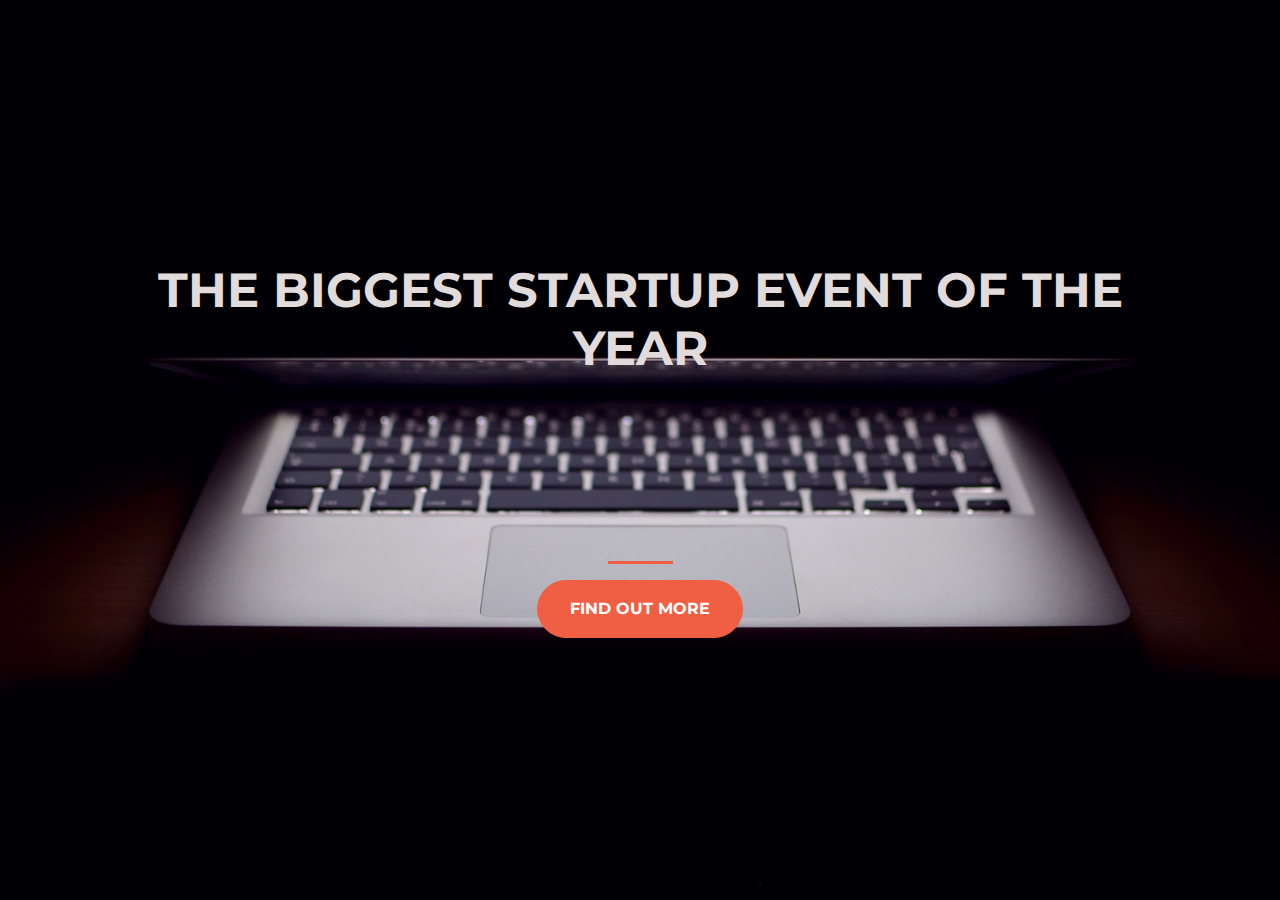
<file: index.html>
<!DOCTYPE html>
<html>
  <head>
    <title>Startup</title>
    <meta charset="utf-8">
    <meta name="viewport" content="width=device-width, initial-scale=1, shrink-to-fit=no">

    <!-- Google Fonts -->
    <link href="https://fonts.googleapis.com/css?family=Montserrat" rel="stylesheet">

    <!-- Bootstrap CSS from a CDN. This way you don't have to include the bootstrap file yourself -->
    <link rel="stylesheet" href="https://stackpath.bootstrapcdn.com/bootstrap/4.3.1/css/bootstrap.min.css" integrity="sha384-ggOyR0iXCbMQv3Xipma34MD+dH/1fQ784/j6cY/iJTQUOhcWr7x9JvoRxT2MZw1T" crossorigin="anonymous">
    
    <!-- Your own stylesheet -->
    <link rel="stylesheet" type="text/css" href="style.css">
  </head>
  <body> 
    <div class="container d-flex align-items-center h-100">
      <div class="row">
        <header class="text-center col-12">
      <h1 class="text-uppercase"><strong>The biggest startup event of the year</strong></h1>
    </header>
    <div class="buffer col-12"></div>
    <section class="text-center col-12">
      <hr>
      <a href="https://mailchi.mp/17e33787bc50/web-development">
      <button class="btn btn-primary btn-xl">Find out more</button>
    </a>
    </section>
    </div>
  </div>
  </body>
</html>
</file>
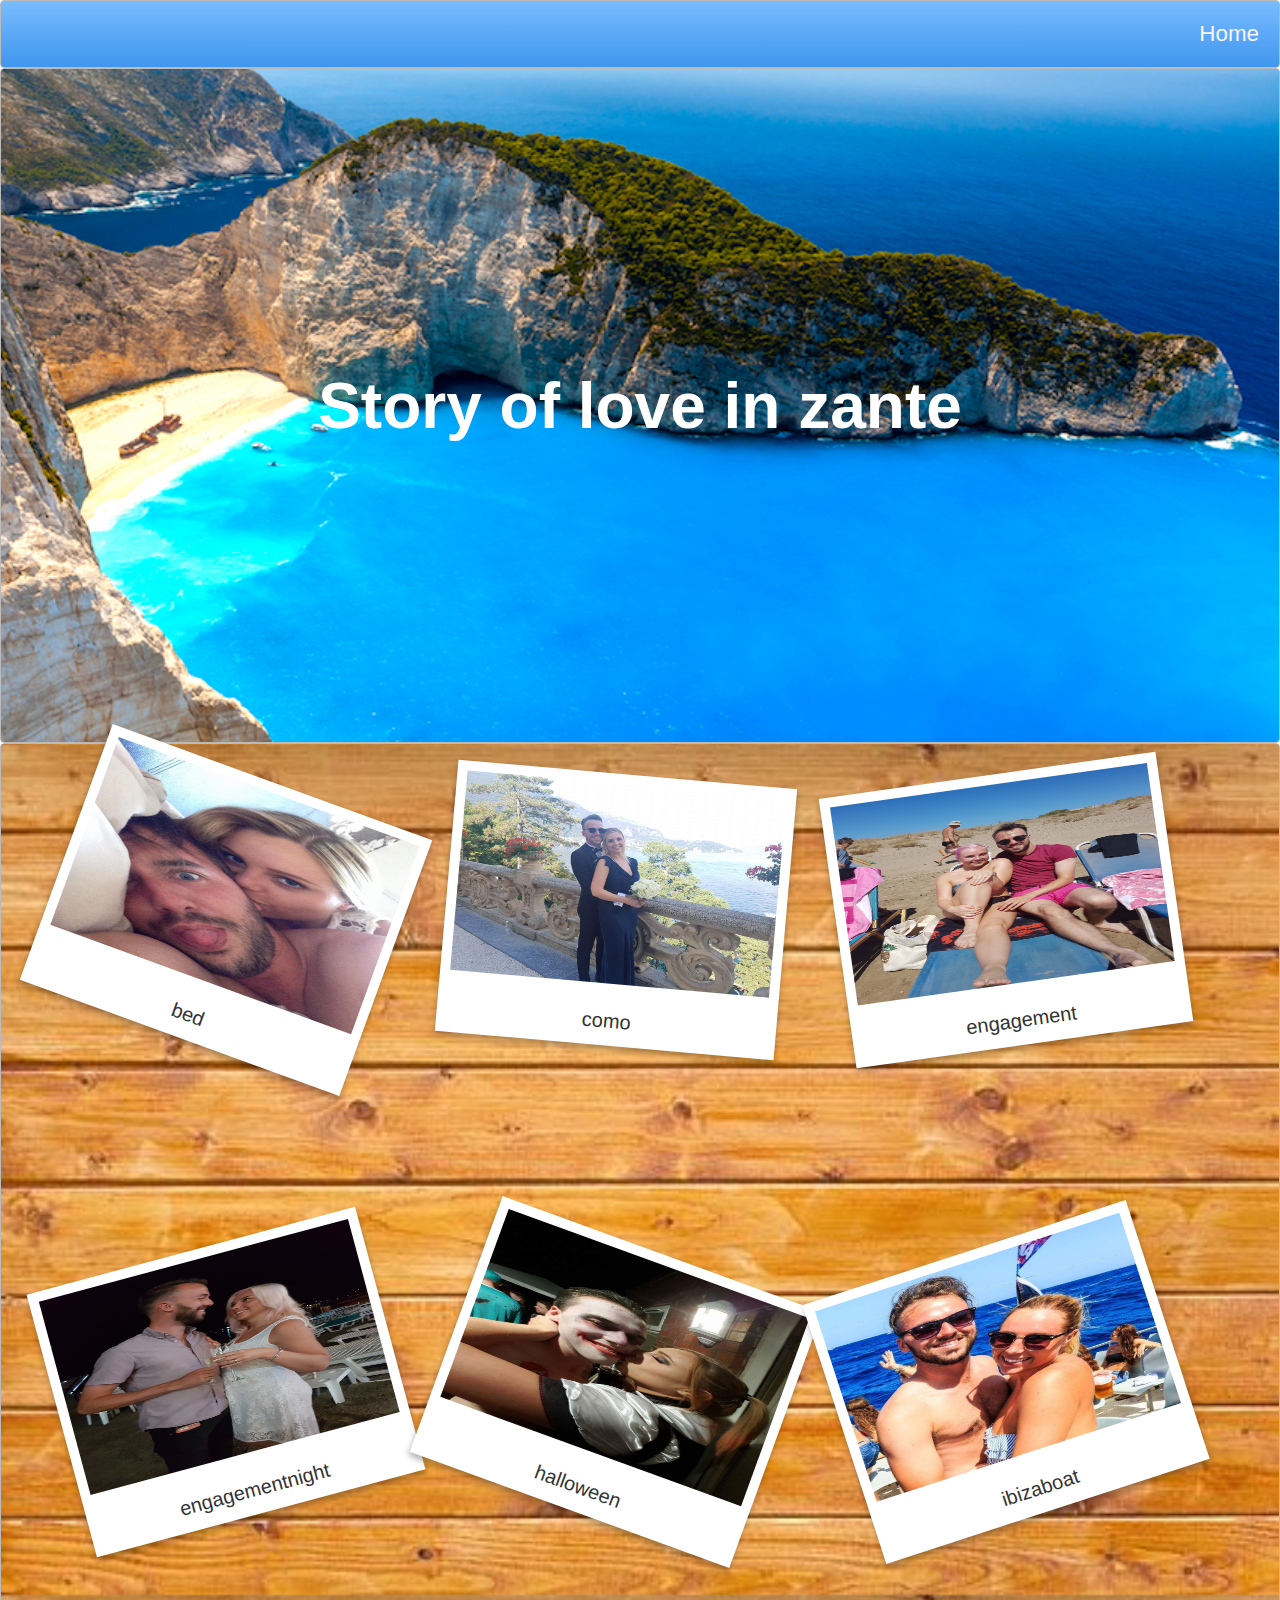
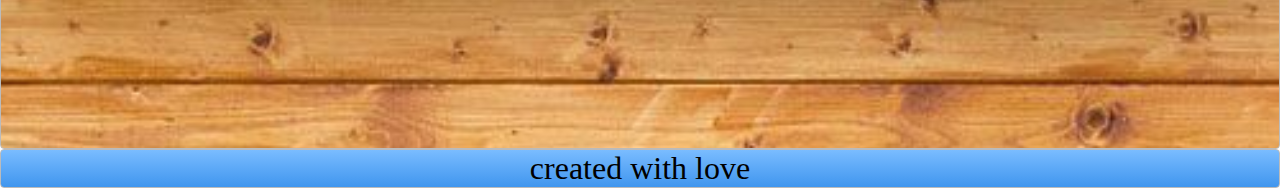
<file: test/index.html>
<!DOCTYPE html>
<html>
<head>
  <title>Layout Master</title>
  <link rel="stylesheet" type="text/css" href="./style.css">
</head>
<body>
  <nav class="zone blue">
  	<ul class="main-nav">
  	<li class="push"><a href="">Home</a></li>
  </ul>
</nav>


  <div class="container zone white">
  	<h1 class="headline">Story of love in zante</h1>
  </div>

  <div class="zone table grid-wrapper">
  <div class="polaroid-images">
  	<a href="" title="bed"><img height=200 src="./img/bed.jpg"></a>
  	<a href="" title="como"><img height=200 src="./img/como.jpg"></a>
  	<a href="" title="engagement"><img height=200 src="./img/engagement.jpg"></a>
  	<a href="" title="engagementnight"><img height=200 src="./img/engagementnight.jpg"></a>
  	<a href="" title="halloween"><img height=200 src="./img/halloween.jpg"></a>
  	<a href="" title="ibizaboat"><img height=200 src="./img/ibizaboat.jpg"></a>
  	

  </div>

  </div>



  <footer class="zone blue">created with love</footer>
</body>
</html>
</file>
<file: style.css>
body,
html {
  width: 100%;
  height: 100%;
  font-family: 'Montserrat', sans-serif; 
  background: url(header.jpg) no-repeat center center fixed; 
  -webkit-background-size: cover;
  -moz-background-size: cover;
  -o-background-size: cover;
  background-size: cover;
}

h1{
	font-size: 3rem;
	color: #e2dbdb;

}

hr{
	border-color: #f05f44;
	border-width: 3px;
	max-width: 65px;
}

.buffer{
	height:10rem;
}


.btn-xl{
	padding:1rem 2rem;
}

.btn{
	font-weight: 700;
	border-radius: 300px;
	text-transform: uppercase;
}

.btn-primary{
	background-color: #f05f44;
	border-color:  #f05f44;
}

.btn-primary:hover{
	background-color: #ee4b08;
	border-color: #ee4b08;
	border-width: 4px;
}
</file>
<file: test/style.css>
body{
    margin: auto 0;
    font-family: arial;
}

.zone {
    cursor:pointer;
    color:rgb(0,0,0);
    font-size:2em;
    border-radius:4px;
    border:1px solid #bbb;
    transition: all 0.3s linear;
}

/*nav*/
.sticky{
    position: fixed;
    top:0;
    width: 100%;
}
.main-nav{
    display:flex;
    list-style: none;
    font-size: 0.7em;
    margin: 0;
}

@media only screen and (max-width: 600px){
    .main-nav{
        font-size: 0.5em;
        padding: 0;
    }
}

.push{
    margin-left: auto;
}

li{
    padding: 20px;
}

a{
    color:#f5f5f6;
    text-decoration: none;
}

/*cover*/
.container{
   box-sizing: border-box;
   width: 100%;
   height: 75vh;
   padding:20px;
   display: grid;
   grid-template-rows: 1fr 1fr 1fr 1fr 1fr;
   grid-template-columns: 1fr 1fr 1fr 1fr 1fr;
   grid-gap: 5px;
   background: url(./img/zantebeach.jpg);
   background-size: cover
}

.headline{
    grid-row: 3;
    grid-column: 2/5;
    text-align: center;
    align-self: center;
    align-self: end;
    color: white;
}

.container>img{
    width: 100%;
}

.cover{
    width: 30rem;
}

/*grid*/

.grid-wrapper{
    display:grid;
    padding:30px;

    }


.box > img {
    width: 100%
}

/*individual cards of grid*/
.polaroid-images a{
    background:white;
    display: inline;
    float: left; 
    margin: 0 25px 200px;
    padding: 10px 10px 25px;
    text-align: center;
    text-decoration: none;
    -webkit-box-shadow:0 4px 6px rgba(0,0,0,0.3);
    -moz-box-shadow:0 4px 6px rgba(0,0,0,0.3);
    box-shadow:0 4px 6px rgba(0,0,0,0.3);
    -webkit-transition: all .15s linear;
    -moz-transition: all .15s linear;
    transition :all .15s linear;
    z-index: 0;
    position: relative;
}

.polaroid-images a:after {
    color: #333;
    font-size: 20px;
    content: attr(title);
    position: relative;
    top:15px;
}

.polaroid-images img{
    display: block;
    width: 20rem;
}

.polaroid-images a:nth-child(1n){
    -webkit-transform:rotate(20deg);
    -moz-transform:rotate(20deg);
    transform: rotate(20deg);
}

.polaroid-images a:nth-child(2n){
    -webkit-transform:rotate(5deg);
    -moz-transform:rotate(5deg);
    transform: rotate(5deg);
}

.polaroid-images a:nth-child(3n){
    -webkit-transform:rotate(-8deg);
    -moz-transform:rotate(-8deg);
    transform: rotate(-8deg);
}


.polaroid-images a:nth-child(4n){
    -webkit-transform:rotate(0deg);
    -moz-transform:rotate(0deg);
    transform: rotate(-15deg);
}

.polaroid-images a:nth-child(5n){
    -webkit-transform:rotate(0deg);
    -moz-transform:rotate(0deg);
    transform: rotate(20deg);

}

.polaroid-images a:nth-child(6n){
    -webkit-transform:rotate(0deg);
    -moz-transform:rotate(0deg);
    transform: rotate(-18deg);
}


.polaroid-images a:hover{
    -webkit-transform:rotate(0deg);
    -moz-transform:rotate(0deg);
    transform: rotate(0deg);
    -webkit-transform:scale(1.2);
    -moz-transform:scale(1.2);
    transform: scale(1.2);
     z-index:10;
    -webkit-box-shadow: 0 10px 20px rgba(0, 0, 0, .7);
    -moz-box-shadow: 0 10px 20px rgba(0,0,0,.7);
        box-shadow: 0 10px 20px rgba(0,0,0,.7);

}

footer{
    text-align: center;
    font-family: fancy;

}


}

.zone:hover {
    -webkit-box-shadow:rgba(0,0,0,0.8) 0px 5px 15px, inset rgba(0,0,0,0.15) 0px -10px 20px;
    -moz-box-shadow:rgba(0,0,0,0.8) 0px 5px 15px, inset rgba(0,0,0,0.15) 0px -10px 20px;
    -o-box-shadow:rgba(0,0,0,0.8) 0px 5px 15px, inset rgba(0,0,0,0.15) 0px -10px 20px;
    box-shadow:rgba(0,0,0,0.8) 0px 5px 15px, inset rgba(0,0,0,0.15) 0px -10px 20px;
}

.box:hover{
    -webkit-transform:rotate(-7deg);
    -moz-transform:rotate(-7deg);
    -o-box-shadow:rotate(-7deg);
    box-shadow:rotate(-7deg);
}

/*https://paulund.co.uk/how-to-create-shiny-css-buttons*/
/***********************************************************************
 *  Green Background
 **********************************************************************/
.green{
    background: #56B870; /* Old browsers */
    background: -moz-linear-gradient(top, #56B870 0%, #a5c956 100%); /* FF3.6+ */
    background: -webkit-gradient(linear, left top, left bottom, color-stop(0%,#56B870), color-stop(100%,#a5c956)); /* Chrome,Safari4+ */
    background: -webkit-linear-gradient(top, #56B870 0%,#a5c956 100%); /* Chrome10+,Safari5.1+ */
    background: -o-linear-gradient(top, #56B870 0%,#a5c956 100%); /* Opera 11.10+ */
    background: -ms-linear-gradient(top, #56B870 0%,#a5c956 100%); /* IE10+ */
    background: linear-gradient(top, #56B870 0%,#a5c956 100%); /* W3C */
}

/***********************************************************************
 *  Red Background
 **********************************************************************/
.red{
    background: #C655BE; /* Old browsers */
    background: -moz-linear-gradient(top, #C655BE 0%, #cf0404 100%); /* FF3.6+ */
    background: -webkit-gradient(linear, left top, left bottom, color-stop(0%,#C655BE), color-stop(100%,#cf0404)); /* Chrome,Safari4+ */
    background: -webkit-linear-gradient(top, #C655BE 0%,#cf0404 100%); /* Chrome10+,Safari5.1+ */
    background: -o-linear-gradient(top, #C655BE 0%,#cf0404 100%); /* Opera 11.10+ */
    background: -ms-linear-gradient(top, #C655BE 0%,#cf0404 100%); /* IE10+ */
    background: linear-gradient(top, #C655BE 0%,#cf0404 100%); /* W3C */
}

/***********************************************************************
 *  Yellow Background
 **********************************************************************/
.yellow{
    background: #F3AAAA; /* Old browsers */
    background: -moz-linear-gradient(top, #F3AAAA 0%, #febf04 100%); /* FF3.6+ */
    background: -webkit-gradient(linear, left top, left bottom, color-stop(0%,#F3AAAA), color-stop(100%,#febf04)); /* Chrome,Safari4+ */
    background: -webkit-linear-gradient(top, #F3AAAA 0%,#febf04 100%); /* Chrome10+,Safari5.1+ */
    background: -o-linear-gradient(top, #F3AAAA 0%,#febf04 100%); /* Opera 11.10+ */
    background: -ms-linear-gradient(top, #F3AAAA 0%,#febf04 100%); /* IE10+ */
    background: linear-gradient(top, #F3AAAA 0%,#febf04 100%); /* W3C */
}

/***********************************************************************
 *  Blue Background
 **********************************************************************/
.blue{
    background: #7abcff; /* Old browsers */
    background: -moz-linear-gradient(top, #7abcff 0%, #60abf8 44%, #4096ee 100%); /* FF3.6+ */
    background: -webkit-gradient(linear, left top, left bottom, color-stop(0%,#7abcff), color-stop(44%,#60abf8), color-stop(100%,#4096ee)); /* Chrome,Safari4+ */
    background: -webkit-linear-gradient(top, #7abcff 0%,#60abf8 44%,#4096ee 100%); /* Chrome10+,Safari5.1+ */
    background: -o-linear-gradient(top, #7abcff 0%,#60abf8 44%,#4096ee 100%); /* Opera 11.10+ */
    background: -ms-linear-gradient(top, #7abcff 0%,#60abf8 44%,#4096ee 100%); /* IE10+ */
    background: linear-gradient(top, #7abcff 0%,#60abf8 44%,#4096ee 100%); /* W3C */
}

.table{
    background: url(./img/table.jpeg);
    background-size: contain ;
}
</file>
